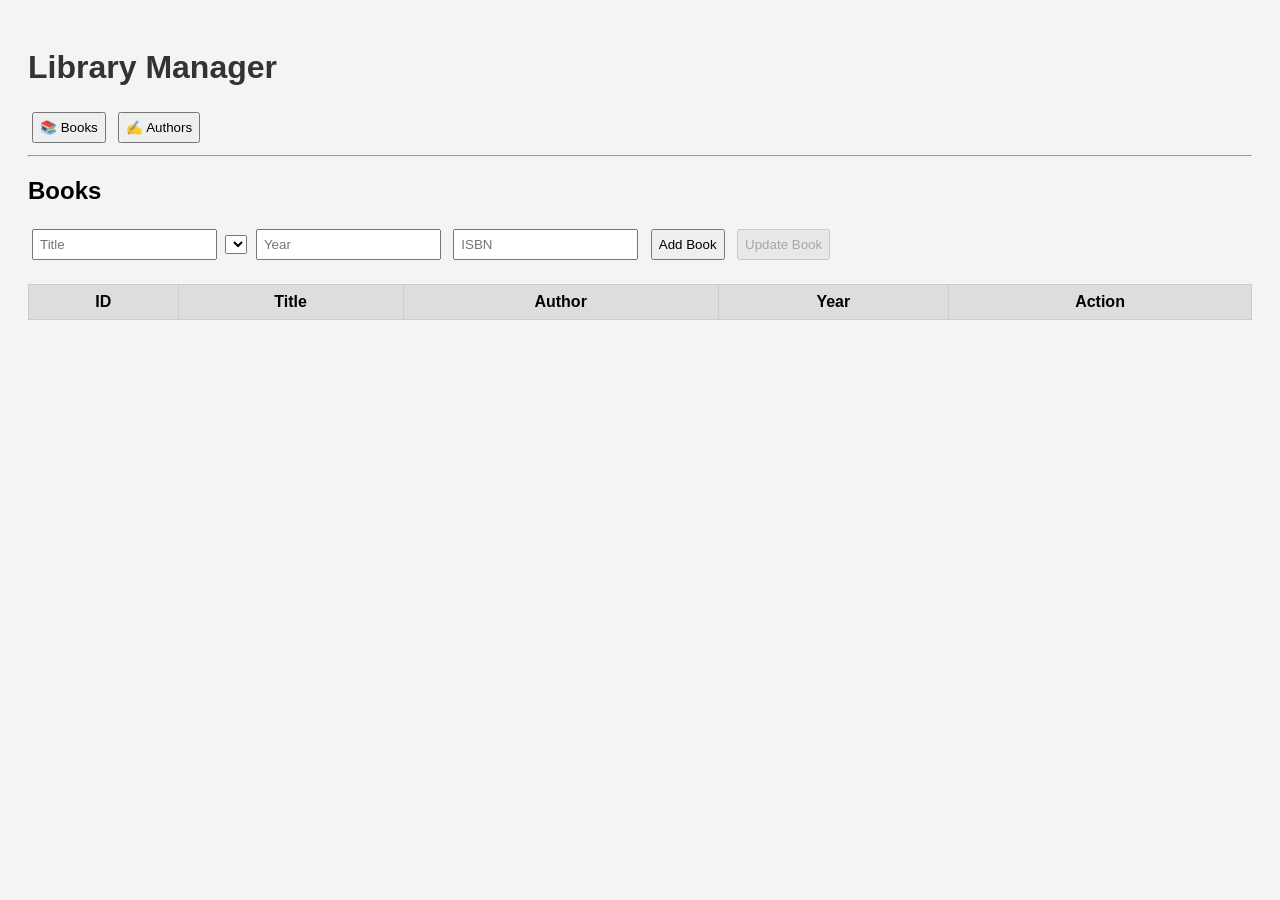
<file: part-4/frontend/index.html>
<!DOCTYPE html>
<html lang="en">
<head>
  <meta charset="UTF-8">
  <title>Books Frontend</title>

  <style>
    body {
      font-family: Arial, sans-serif;
      background: #f4f4f4;
      padding: 20px;
    }

    h1 {
      color: #333;
    }

    input, button {
      padding: 6px;
      margin: 4px;
    }

    table {
      width: 100%;
      border-collapse: collapse;
      margin-top: 20px;
      background: white;
    }

    th, td {
      border: 1px solid #ccc;
      padding: 8px;
    }

    th {
      background: #ddd;
    }
  </style>
</head>
<body>

<h1>Library Manager</h1>

<!-- NAVIGATION -->
<button onclick="showBooks()">📚 Books</button>
<button onclick="showAuthors()">✍️ Authors</button>

<hr>

<!-- ================= BOOKS PAGE ================= -->
<div id="booksPage">

  <h2>Books</h2>

  <input id="title" placeholder="Title">
  <select id="author_id"></select>
  <input id="year" placeholder="Year">
  <input id="isbn" placeholder="ISBN">

  <button id="addBtn">Add Book</button>
  <button id="updateBtn" disabled>Update Book</button>

  <table border="1" width="100%">
    <thead>
      <tr>
        <th>ID</th>
        <th>Title</th>
        <th>Author</th>
        <th>Year</th>
        <th>Action</th>
      </tr>
    </thead>
    <tbody id="booksTable"></tbody>
  </table>

</div>

<!-- ================= AUTHORS PAGE ================= -->
<div id="authorsPage" style="display:none;">

  <h2>Authors</h2>

  <input id="authorName" placeholder="Author Name">
  <input id="authorCity" placeholder="City">
  <button id="addAuthorBtn">Add Author</button>
  <button id="updateAuthorBtn" disabled>Update Author</button>

  <table border="1" width="50%" style="margin-top:20px;">
  <thead>
    <tr>
      <th>ID</th>
      <th>Name</th>
      <th>City</th>
      <th>Action</th>
    </tr>
  </thead>
  <tbody id="authorsTable"></tbody>
</table>


  <ul id="authorsList"></ul>

</div>

<script src="app.js"></script>
</body>


</html>
</file>
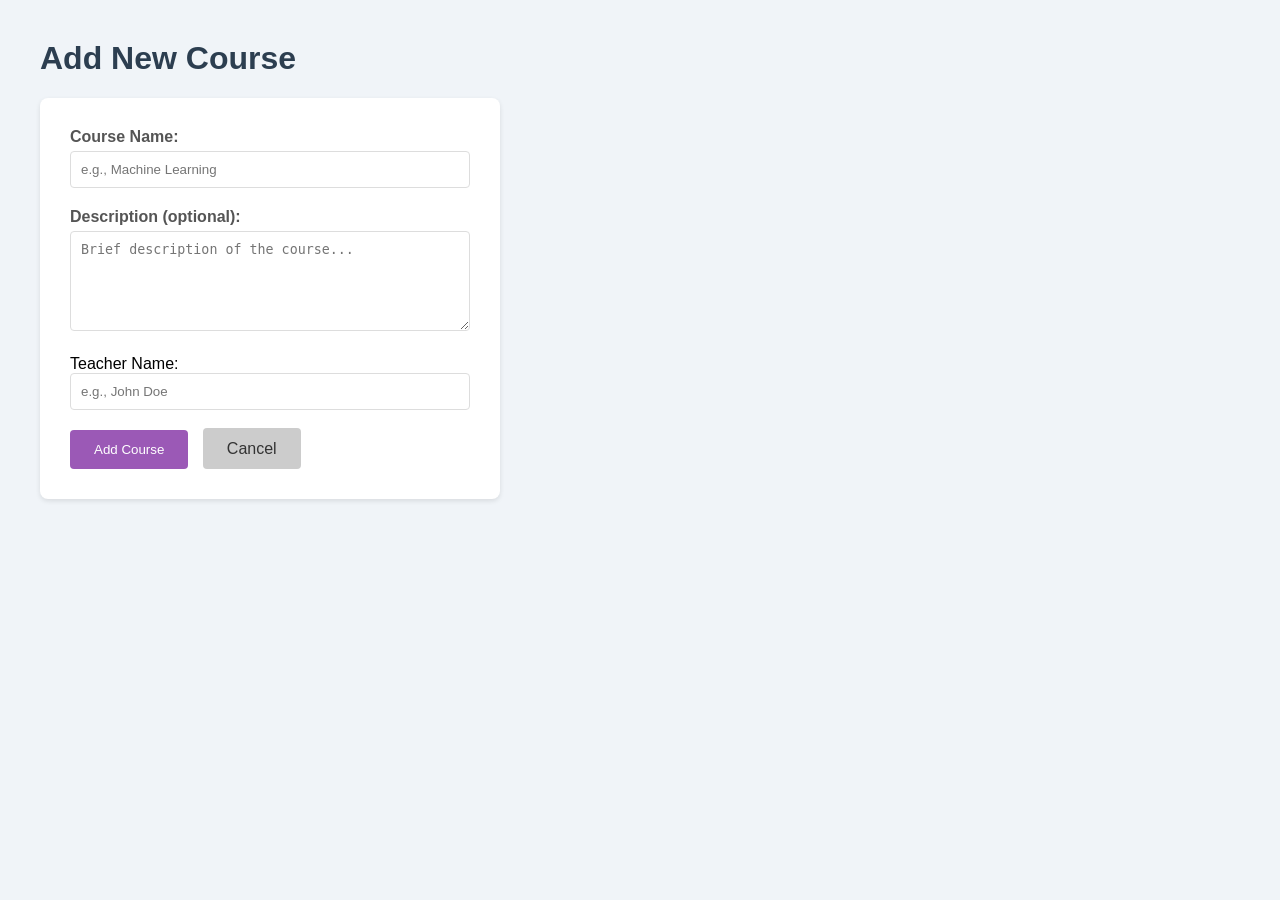
<file: part-3/templates/add_course.html>
<!DOCTYPE html>
<html>
<head>
    <title>Add Course - Part 3</title>
    <style>
        body { font-family: Arial, sans-serif; margin: 40px; background: #f0f4f8; }
        h1 { color: #2c3e50; }
        form { background: white; padding: 30px; border-radius: 8px; max-width: 400px; box-shadow: 0 2px 5px rgba(0,0,0,0.1); }
        label { display: block; margin-bottom: 5px; font-weight: bold; color: #555; }
        input, textarea { width: 100%; padding: 10px; margin-bottom: 20px; border: 1px solid #ddd; border-radius: 4px; box-sizing: border-box; }
        textarea { height: 100px; resize: vertical; }
        .btn { padding: 12px 24px; border: none; border-radius: 4px; cursor: pointer; text-decoration: none; }
        .btn-submit { background: #9b59b6; color: white; }
        .btn-cancel { background: #ccc; color: #333; margin-left: 10px; }
    </style>
</head>
<body>
    <h1>Add New Course</h1>

    <form method="POST">
        <label for="name">Course Name:</label>
        <input type="text" id="name" name="name" required placeholder="e.g., Machine Learning">

        <label for="description">Description (optional):</label>
        <textarea id="description" name="description" placeholder="Brief description of the course..."></textarea>

        <laber for="teacher_name">Teacher Name:</label>
        <input type="text" id="teacher_name" name="teacher_name" required placeholder="e.g., John Doe">

        <button type="submit" class="btn btn-submit">Add Course</button>
        <a href="{{ url_for('courses') }}" class="btn btn-cancel">Cancel</a>
    </form>
</body>
</html>
</file>
